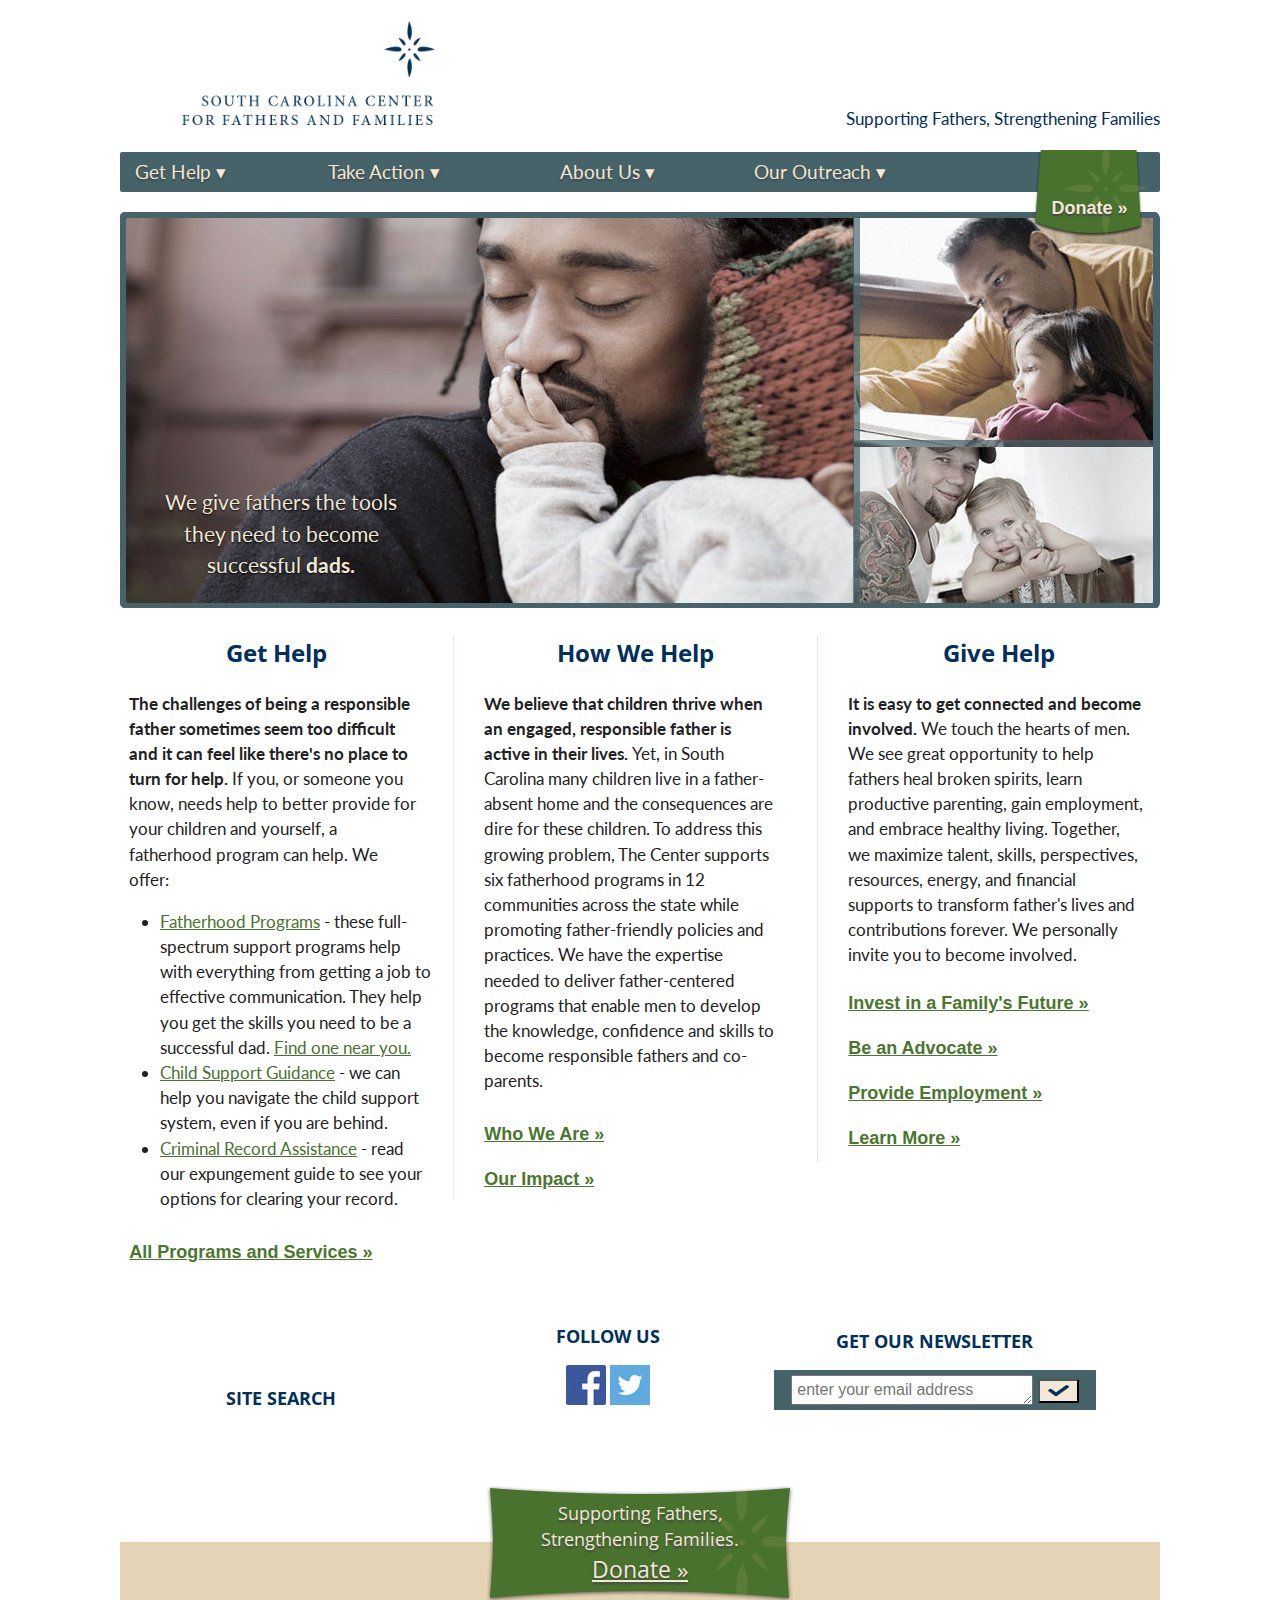
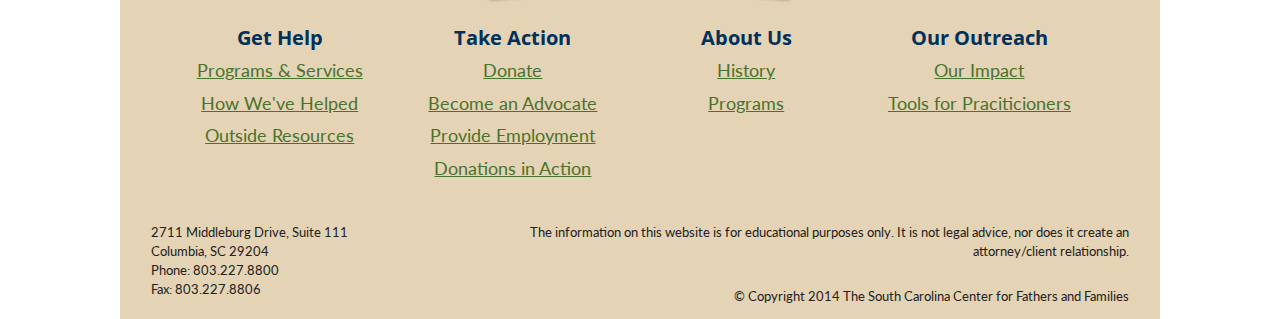
<file: index.html>
<!DOCTYPE html> 

<html>
<head>
	<meta charset="utf-8">
	<title>SC Center for Fathers and Families</title>

	<link rel="stylesheet" href="css/styles.css">
	<meta name="viewport" content="width=device-width, initial-scale=1.0">
	<script src="js/jquery-1.11.2.js"></script>
	<script src="js/javascript.js"></script>
	<!--<link rel="fav icon" href="favicon.ico">
	<link rel="apple-touch-icon" href="apple-icon.jpg">    ADD THESE FILES! -->
</head>
<body> 
<div class="wrapper">
	<header>
		<h1  class="logoReplace"><a href="#">South Carolina Center for Fathers and Familes</a></h1>
		
		<p>Supporting Fathers, Strengthening Families</p>
		
		<nav class="mainNav">
			<h2 class="visuallyHidden">Main Navigation</h2>
			<ul class="clearfix">
				<li class="mainList"><a href="forfathers.html" class="button">Get Help ▾</a>
					<ul>
						<li><a href="programsServices.html">Programs &amp; Services &raquo;</a>
							<ul>
								<li><a href="#">Local Programs</a></li>
								<li><a href="#">All About Child Support</a></li>
								<li><a href="#">Parenting</a></li>
								<li><a href="#">Criminal Records Guides</a></li>
								<li><a href="#">Benefits of Marriage</a></li>
								<li><a href="#">Register to Vote</a></li>
							</ul>
						</li>

						<li><a href="#">How We've Helped &raquo;</a>
							<ul>
								<li><a href="#">Impact</a></li>
								<li><a href="#">Success Stories</a></li>
								<li><a href="#">Breaking Barriers</a></li>
								<li><a href="#">Collaboration with Child Welfare</a></li>
								<li><a href="#">Previous Work</a></li>
							</ul>
						</li>

						<li><a href="#">Outside Resources</a></li>

					</ul>
				</li>

				<li class="mainList"><a href="takeaction.html" class="button">Take Action ▾</a>
					<ul>
						<li><a href="donations.html">Donate</a></li>
						<li><a href="#">Become an Advocate</a></li>
						<li><a href="#">Provide Employment</a></li>

						<li><a href="#">Donations in Action &raquo;</a>
							<ul>
								<li><a href="#">Jobs Not Jail</a></li>
								<li><a href="#">Health Access</a></li>
								<li><a href="#">Annual Data</a></li>
							</ul>
						</li>

					</ul>
				</li>

				<li class="mainList"><a href="aboutus.html" class="button">About Us ▾</a>
					<ul>
						<li><a href="#">Overview &raquo;</a>
							<ul>
								<li><a href="#">History</a></li>
								<li><a href="#">Board of Trustees</a></li>
								<li><a href="#">The Center Team</a></li>
							</ul>
						</li>

						<li><a href="#">Programs &raquo;</a>
							<ul>
								<li><a href="#">Programs in SC</a></li>
								<li><a href="#">Program Services</a></li>
								<li><a href="#">Child Support Services</a></li>
								<li><a href="#">Operation Work</a></li>
								<li><a href="#">Men's Health</a></li>
							</ul>
						</li>

					</ul>
				</li>

				<li class="mainList"><a href="#" class="button">Our Outreach ▾</a>
					<ul>
						<li><a href="#">Impact &raquo;</a>
							<ul>
								<li><a href="#">Success Stories</a></li>
								<li><a href="#">Testimonials</a></li>
								<li><a href="#">Breaking Barriers</a></li>
								<li><a href="#">Giving Fathers a Voice</a></li>
								<li><a href="#">Child Welfare Reform</a></li>
								<li><a href="#">Advocacy</a></li>
								<li><a href="#">Men's Health</a></li>
							</ul>
						</li>
						<li><a href="#">Tools &raquo;</a>
							<ul>
								<li><a href="#">Media</a></li>
								<li><a href="#">Partners</a></li>
								<li><a href="#">Tools for Practicioners</a></li>
							</ul>
						</li>
					</ul>	
				</li>
			</ul>
			<a href="donations.html">Donate &raquo;</a>
		</nav>
		
			<img src="images/banner.jpg" alt="Fathers and their children" class="imageBehind">
		<div class="textOver">
			<p>We give fathers the tools they need to become successful <strong>dads.</strong></p>
		</div>
	</header>


	<main class="home clearfix">
		<section>
			<h2>Get Help</h2>
			<p class="innerContent">
				<span class="intro">The challenges of being a responsible father sometimes seem too difficult and it can feel like there's no place to turn for help.</span> If you, or someone you know, needs help to better provide for your children and yourself, a fatherhood program can help.  We offer:
				<ul>
					<li><a href="#">Fatherhood Programs</a> - these full-spectrum support programs help with everything from getting a job to effective communication.  They help you get the skills you need to be a successful dad.  <a href="#">Find one near you.</a></li>
					<li><a href="#">Child Support Guidance</a> - we can help you navigate the child support system, even if you are behind.</li>
					<li><a href="#">Criminal Record Assistance</a> - read our expungement guide to see your options for clearing your record.</li>
				</ul>
			</p>
			<a href="#" class="button">All Programs and Services &raquo;</a>
		</section>

		<section>
			<h2>How We Help</h2>
			<p class="innerContent"><span class="intro">We believe that children thrive when an engaged, responsible father is active in their lives. </span>Yet, in South Carolina many children live in a father-absent home and the consequences are dire for these children. To address this growing problem, The Center supports six fatherhood programs in 12 communities across the state while promoting father-friendly policies and practices.  We have the expertise needed to deliver father-centered programs that enable men to develop the knowledge, confidence and skills to become responsible fathers and co-parents. </p>
			<a href="aboutus.html" class="button">Who We Are &raquo;</a>
			<a href="#" class="button">Our Impact &raquo;</a>
		</section>

		<section>
			<h2>Give Help</h2>
			<p class="innerContent"><span class="intro">It is easy to get connected and become involved.</span>  We touch the hearts of men. We see great opportunity to help fathers heal broken spirits, learn productive parenting, gain employment, and embrace healthy living.  Together, we maximize talent, skills, perspectives, resources, energy, and financial supports to transform father's lives and contributions forever.  We personally invite you to become involved.</p>
			<a href="donations.html" class="button">Invest in a Family's Future &raquo;</a>
			<a href="#" class="button">Be an Advocate &raquo;</a>
			<a href="#" class="button">Provide Employment &raquo;</a>
			<a href="takeaction.html" class="button">Learn More &raquo;</a>
		</section>
	</main>
	
	<section class="preFooter">
		<div>
			<h2>Site Search</h2>
		</div>
		<div>
			<h2>Follow us</h2>
			<a href="#"><img src="images/fbook.jpg" alt="Connect on Facebook"></a>
			<a href=""><img src="images/twitter.jpg" alt="Connect on Twitter"></a>
		</div>
		<div>
			<label for="email"><h2>Get our newsletter</h2></label>
			<div class="email">
				
				<textarea name="email" id="email" cols="30" rows="2" placeholder="enter your email address"></textarea>
				<input type="submit" value="">
			</div>
		</div>
	</section>

	<div class="donateBadge">
		<p>Supporting Fathers, <br> Strengthening Families. <br><span class="slightlyLarger"><a href="donations.html">Donate &raquo;</a></span></p>
	</div>
	<footer>
		<nav>
			<h2 class="visuallyHidden">footer navigation</h2>
			<ul>
				<li><h3>Get Help</h3>
					<ul>
						<li><a href="programsServices.html">Programs &amp; Services</a></li>
						<li><a href="#">How We've Helped</a></li>
						<li><a href="#">Outside Resources</a></li>
					</ul>
				</li>

				<li><h3>Take Action</h3>
					<ul>
						<li><a href="donations.html">Donate</a></li>
						<li><a href="#">Become an Advocate</a></li>
						<li><a href="#">Provide Employment</a></li>
						<li><a href="#">Donations in Action</a></li>
					</ul>
				</li>

				<li><h3>About Us</h3>
					<ul>
						<li><a href="aboutus.html">History</a></li>
						<li><a href="#">Programs</a></li>
					</ul>
				</li>
			
				<li><h3>Our Outreach</h3>
					<ul>
						<li><a href="#">Our Impact</a></li>
						<li><a href="#">Tools for Praciticioners</a></li>
					</ul>
				</li>
			</ul>
		</nav>
		<p class="contactInfo innerContent">2711 Middleburg Drive, Suite 111 <br>
		Columbia, SC 29204 <br>
		Phone: 803.227.8800 <br>
		Fax: 803.227.8806</p>

		<p class="innerContent">The information on this website is for educational purposes only. It is not legal advice, nor does it create an attorney/client relationship.</p>

		<p class="innerContent">© Copyright 2014 The South Carolina Center for Fathers and Families</p>
	</footer>

</div><!--  End of Wrapper  -->
</body>
</html>
</file>
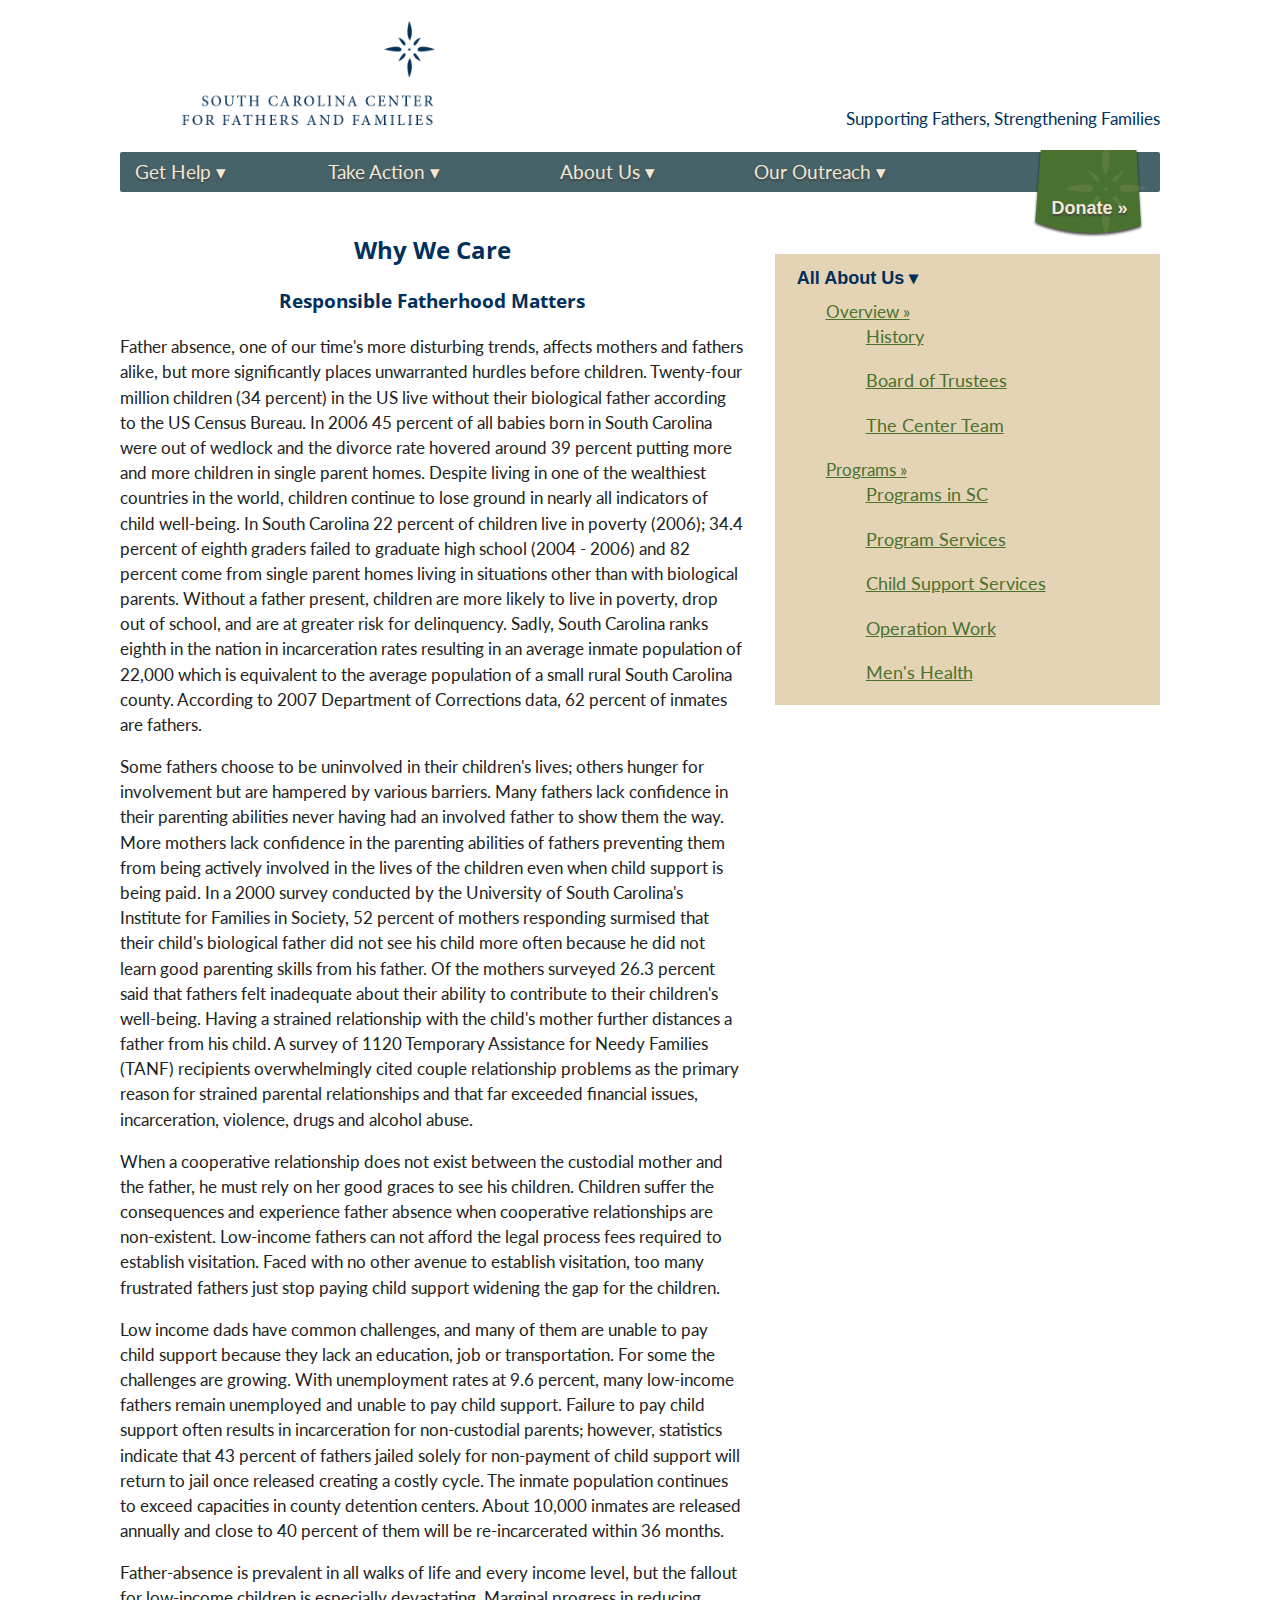
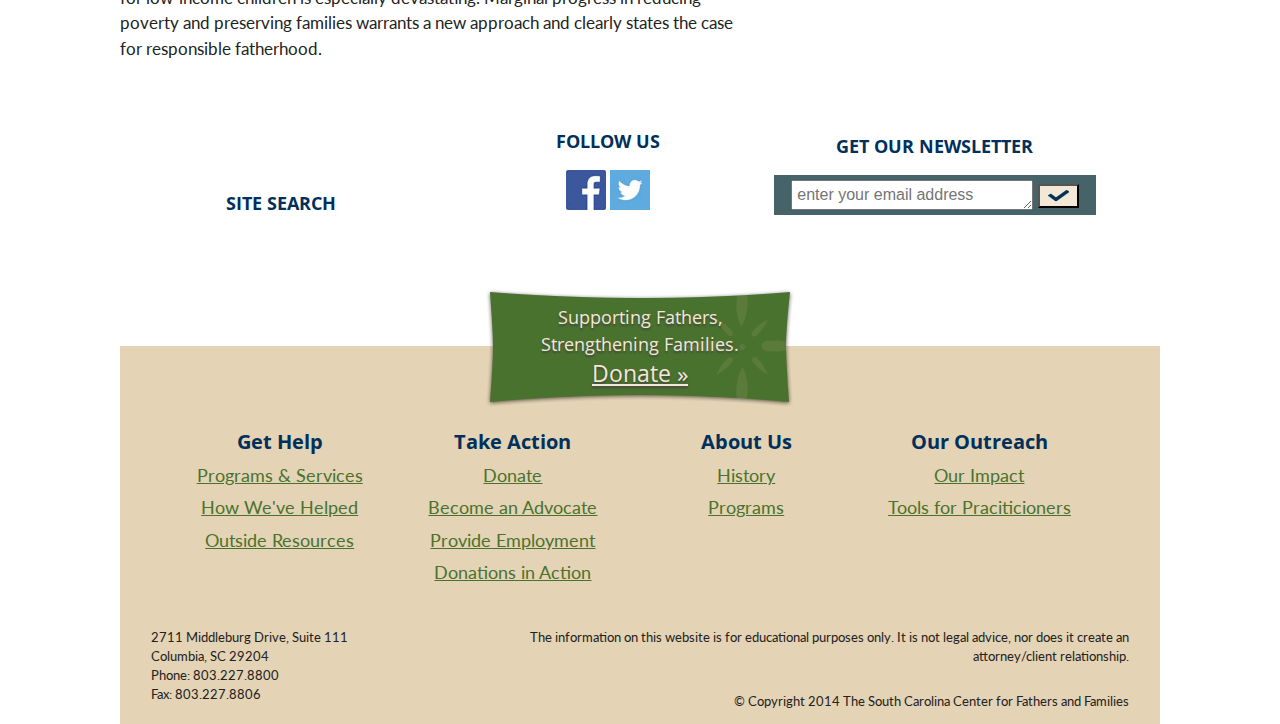
<file: aboutus.html>
<!DOCTYPE html> 

<html>
<head>
	<meta charset="utf-8">
	<title>About Us</title>

	<link rel="stylesheet" href="css/styles.css">
	<meta name="viewport" content="width=device-width, initial-scale=1.0">
	<script src="js/jquery-1.11.2.js"></script>
	<script src="js/javascript.js"></script>
	<!--<link rel="fav icon" href="favicon.ico">
	<link rel="apple-touch-icon" href="apple-icon.jpg">    ADD THESE FILES! -->
</head>
<body> 
<div class="wrapper">
	<header>
		<h1  class="logoReplace"><a href="index.html">South Carolina Center for Fathers and Familes</a></h1>
		
		<p>Supporting Fathers, Strengthening Families</p>
		
		<nav class="mainNav">
			<h2 class="visuallyHidden">Main Navigation</h2>
			<ul class="clearfix">
				<li class="mainList"><a href="forfathers.html" class="button">Get Help ▾</a>
					<ul>
						<li><a href="programsServices.html">Programs &amp; Services &raquo;</a>
							<ul>
								<li><a href="#">Local Programs</a></li>
								<li><a href="#">All About Child Support</a></li>
								<li><a href="#">Parenting</a></li>
								<li><a href="#">Criminal Records Guides</a></li>
								<li><a href="#">Benefits of Marriage</a></li>
								<li><a href="#">Register to Vote</a></li>
							</ul>
						</li>

						<li><a href="#">How We've Helped &raquo;</a>
							<ul>
								<li><a href="#">Impact</a></li>
								<li><a href="#">Success Stories</a></li>
								<li><a href="#">Breaking Barriers</a></li>
								<li><a href="#">Collaboration with Child Welfare</a></li>
								<li><a href="#">Previous Work</a></li>
							</ul>
						</li>

						<li><a href="#">Outside Resources</a></li>

					</ul>
				</li>

				<li class="mainList"><a href="takeaction.html" class="button">Take Action ▾</a>
					<ul>
						<li><a href="donations.html">Donate</a></li>
						<li><a href="#">Become an Advocate</a></li>
						<li><a href="#">Provide Employment</a></li>

						<li><a href="#">Donations in Action &raquo;</a>
							<ul>
								<li><a href="#">Jobs Not Jail</a></li>
								<li><a href="#">Health Access</a></li>
								<li><a href="#">Annual Data</a></li>
							</ul>
						</li>

					</ul>
				</li>

				<li class="mainList"><a href="aboutus.html" class="button">About Us ▾</a>
					<ul>
						<li><a href="#">Overview &raquo;</a>
							<ul>
								<li><a href="#">History</a></li>
								<li><a href="#">Board of Trustees</a></li>
								<li><a href="#">The Center Team</a></li>
							</ul>
						</li>

						<li><a href="#">Programs &raquo;</a>
							<ul>
								<li><a href="#">Programs in SC</a></li>
								<li><a href="#">Program Services</a></li>
								<li><a href="#">Child Support Services</a></li>
								<li><a href="#">Operation Work</a></li>
								<li><a href="#">Men's Health</a></li>
							</ul>
						</li>

					</ul>
				</li>

				<li class="mainList"><a href="#" class="button">Our Outreach ▾</a>
					<ul>
						<li><a href="#">Impact &raquo;</a>
							<ul>
								<li><a href="#">Success Stories</a></li>
								<li><a href="#">Testimonials</a></li>
								<li><a href="#">Breaking Barriers</a></li>
								<li><a href="#">Giving Fathers a Voice</a></li>
								<li><a href="#">Child Welfare Reform</a></li>
								<li><a href="#">Advocacy</a></li>
								<li><a href="#">Men's Health</a></li>
							</ul>
						</li>
						<li><a href="#">Tools &raquo;</a>
							<ul>
								<li><a href="#">Media</a></li>
								<li><a href="#">Partners</a></li>
								<li><a href="#">Tools for Practicioners</a></li>
							</ul>
						</li>
					</ul>	
				</li>
			</ul>
			<a href="donations.html">Donate &raquo;</a>
		</nav>
		
	</header>
	<nav class="subNav">
		<div><a id="subButton" class="button">All About Us  ▾</a></div>
		<h2 class="visuallyHidden">Subnavigation</h2>
			<ul class="subHide">
				<li><a href="#">Overview &raquo;</a>
					<ul>
						<li><a href="#">History</a></li>
						<li><a href="#">Board of Trustees</a></li>
						<li><a href="#">The Center Team</a></li>
					</ul>
				</li>

				<li><a href="#">Programs &raquo;</a>
					<ul>
						<li><a href="#">Programs in SC</a></li>
						<li><a href="#">Program Services</a></li>
						<li><a href="#">Child Support Services</a></li>
						<li><a href="#">Operation Work</a></li>
						<li><a href="#">Men's Health</a></li>
					</ul>
				</li>
			</ul>
	</nav>

	<main class="smallMain clearfix">
		<h2>Why We Care</h2>

		<h3>Responsible Fatherhood Matters</h3>
		
		<p>Father absence, one of our time's more disturbing trends, affects mothers and fathers alike, but more significantly places unwarranted hurdles before children. Twenty-four million children (34 percent) in the US live without their biological father according to the US Census Bureau. In 2006 45 percent of all babies born in South Carolina were out of wedlock and the divorce rate hovered around 39 percent putting more and more children in single parent homes. Despite living in one of the wealthiest countries in the world, children continue to lose ground in nearly all indicators of child well-being. In South Carolina 22 percent of children live in poverty (2006); 34.4 percent of eighth graders failed to graduate high school (2004 - 2006) and 82 percent come from single parent homes living in situations other than with biological parents. Without a father present, children are more likely to live in poverty, drop out of school, and are at greater risk for delinquency. Sadly, South Carolina ranks eighth in the nation in incarceration rates resulting in an average inmate population of 22,000 which is equivalent to the average population of a small rural South Carolina county. According to 2007 Department of Corrections data, 62 percent of inmates are fathers.</p>

		<p>Some fathers choose to be uninvolved in their children's lives; others hunger for involvement but are hampered by various barriers. Many fathers lack confidence in their parenting abilities never having had an involved father to show them the way. More mothers lack confidence in the parenting abilities of fathers preventing them from being actively involved in the lives of the children even when child support is being paid. In a 2000 survey conducted by the University of South Carolina's Institute for Families in Society, 52 percent of mothers responding surmised that their child's biological father did not see his child more often because he did not learn good parenting skills from his father. Of the mothers surveyed 26.3 percent said that fathers felt inadequate about their ability to contribute to their children's well-being. Having a strained relationship with the child's mother further distances a father from his child. A survey of 1120 Temporary Assistance for Needy Families (TANF) recipients overwhelmingly cited couple relationship problems as the primary reason for strained parental relationships and that far exceeded financial issues, incarceration, violence, drugs and alcohol abuse. </p>
		<p>When a cooperative relationship does not exist between the custodial mother and the father, he must rely on her good graces to see his children. Children suffer the consequences and experience father absence when cooperative relationships are non-existent. Low-income fathers can not afford the legal process fees required to establish visitation. Faced with no other avenue to establish visitation, too many frustrated fathers just stop paying child support widening the gap for the children.</p>

		<p>Low income dads have common challenges, and many of them are unable to pay child support because they lack an education, job or transportation. For some the challenges are growing. With unemployment rates at 9.6 percent, many low-income fathers remain unemployed and unable to pay child support.  Failure to pay child support often results in incarceration for non-custodial parents; however, statistics indicate that 43 percent of fathers jailed solely for non-payment of child support will return to jail once released creating a costly cycle. The inmate population continues to exceed capacities in county detention centers. About 10,000 inmates are released annually and close to 40 percent of them will be re-incarcerated within 36 months.</p>

		<p>Father-absence is prevalent in all walks of life and every income level, but the fallout for low-income children is especially devastating. Marginal progress in reducing poverty and preserving families warrants a new approach and clearly states the case for responsible fatherhood.</p>

	</main>
	
	<section class="preFooter">
		<div>
			<h2>Site Search</h2>
		</div>
		<div>
			<h2>Follow us</h2>
			<a href="#"><img src="images/fbook.jpg" alt="Connect on Facebook"></a>
			<a href=""><img src="images/twitter.jpg" alt="Connect on Twitter"></a>
		</div>
		<div>
			<label for="email"><h2>Get our newsletter</h2></label>
			<div class="email">
				
				<textarea name="email" id="email" cols="30" rows="2" placeholder="enter your email address"></textarea>
				<input type="submit" value="">
			</div>
		</div>
	</section>

	<div class="donateBadge">
		<a href="donations.html"><p>Supporting Fathers, <br> Strengthening Families. <br><span class="slightlyLarger">Donate &raquo;</span></p></a>
	</div>
	<footer>
		<nav>
			<h2 class="visuallyHidden">footer navigation</h2>
			<ul>
				<li><h3>Get Help</h3>
					<ul>
						<li><a href="programsServices.html">Programs &amp; Services</a></li>
						<li><a href="#">How We've Helped</a></li>
						<li><a href="#">Outside Resources</a></li>
					</ul>
				</li>

				<li><h3>Take Action</h3>
					<ul>
						<li><a href="donations.html">Donate</a></li>
						<li><a href="#">Become an Advocate</a></li>
						<li><a href="#">Provide Employment</a></li>
						<li><a href="#">Donations in Action</a></li>
					</ul>
				</li>

				<li><h3>About Us</h3>
					<ul>
						<li><a href="aboutus.html">History</a></li>
						<li><a href="#">Programs</a></li>
					</ul>
				</li>
			
				<li><h3>Our Outreach</h3>
					<ul>
						<li><a href="#">Our Impact</a></li>
						<li><a href="#">Tools for Praciticioners</a></li>
					</ul>
				</li>
			</ul>
		</nav>
		<p class="contactInfo innerContent">2711 Middleburg Drive, Suite 111 <br>
		Columbia, SC 29204 <br>
		Phone: 803.227.8800 <br>
		Fax: 803.227.8806</p>

		<p class="innerContent">The information on this website is for educational purposes only. It is not legal advice, nor does it create an attorney/client relationship.</p>

		<p class="innerContent">© Copyright 2014 The South Carolina Center for Fathers and Families</p>
	</footer>

</div><!--  End of Wrapper  -->
</body>
</html>
</file>
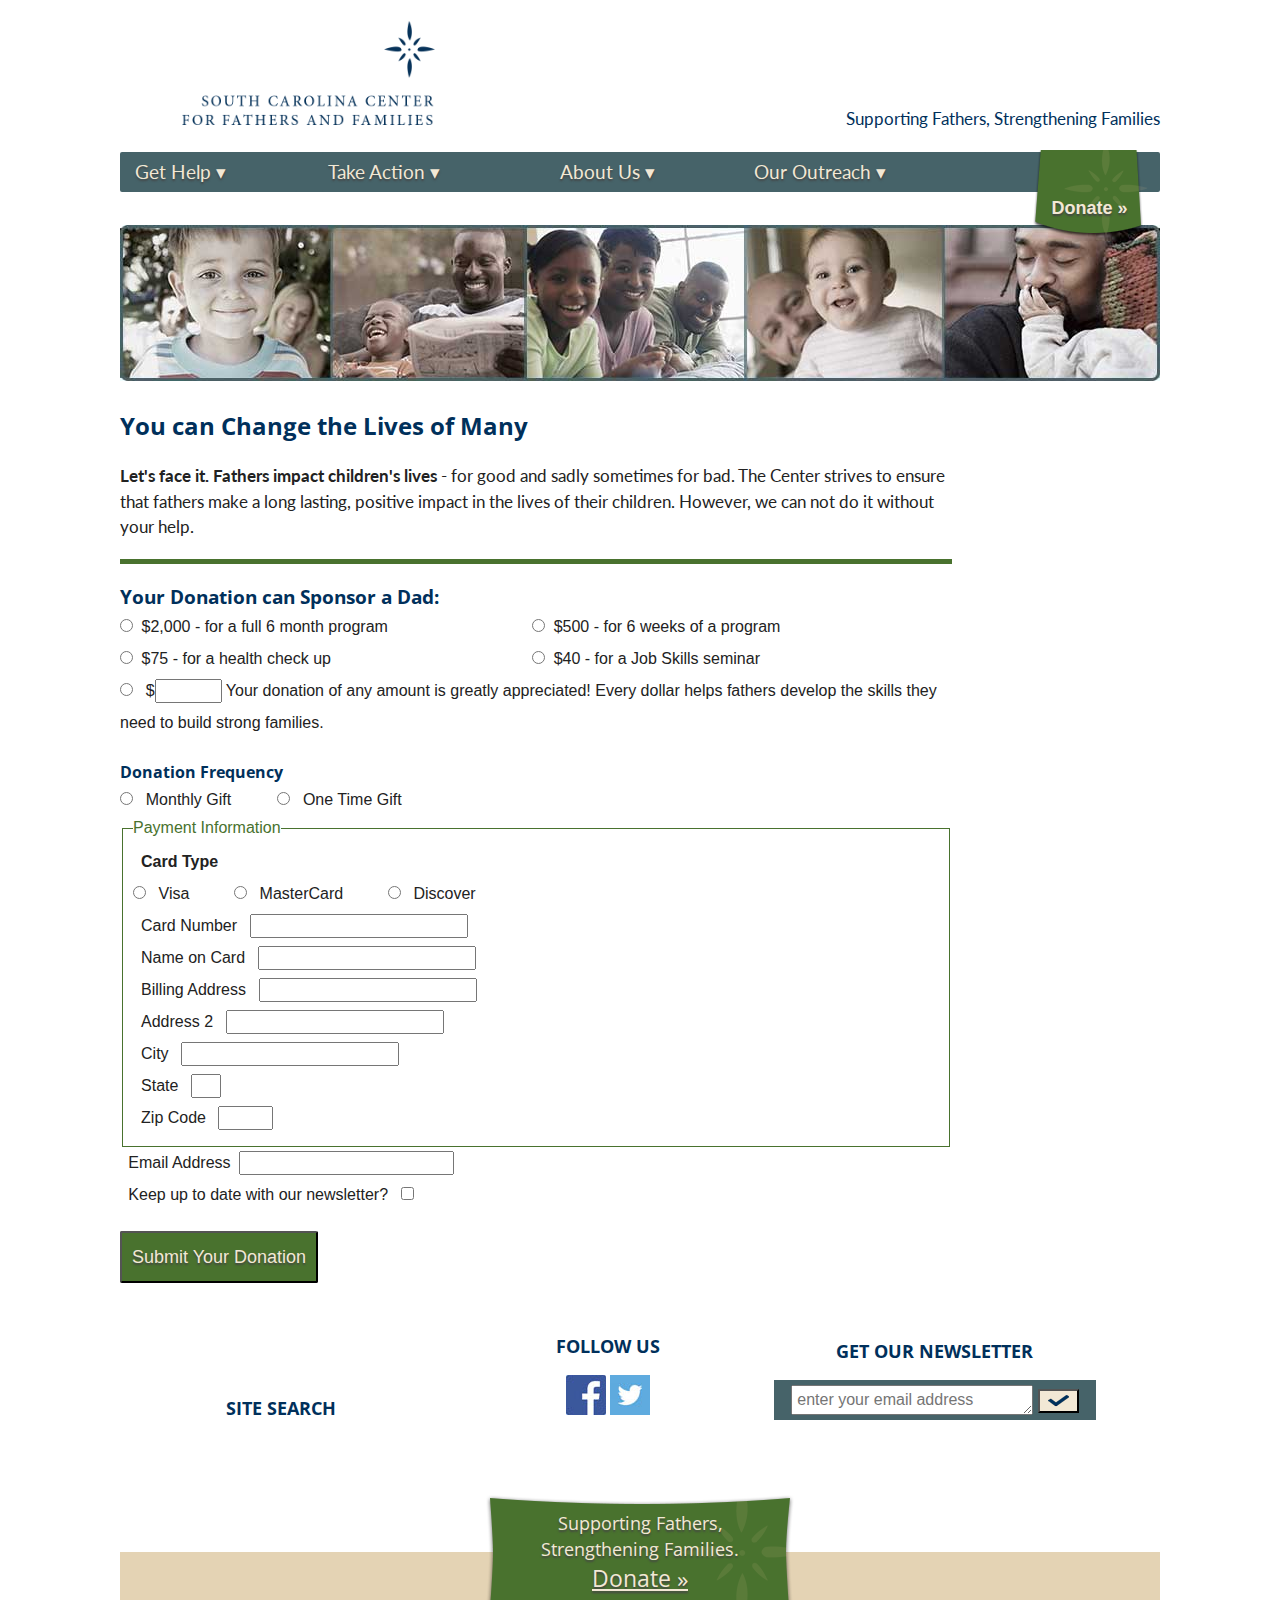
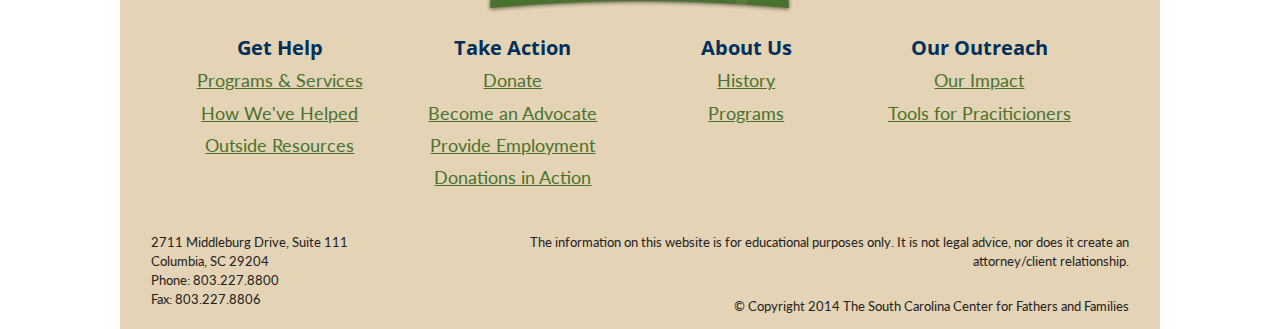
<file: donations.html>
<!DOCTYPE html> 

<html>
<head>
	<meta charset="utf-8">
	<title>Thanks for Donating!</title>

	<link rel="stylesheet" href="css/styles.css">
	<meta name="viewport" content="width=device-width, initial-scale=1.0">
	<script src="js/jquery-1.11.2.js"></script>
	<script src="js/javascript.js"></script>
	<!--<link rel="fav icon" href="favicon.ico">
	<link rel="apple-touch-icon" href="apple-icon.jpg">    ADD THESE FILES! -->
</head>
<body> 
<div class="wrapper">
	<header>
		<h1  class="logoReplace"><a href="index.html">South Carolina Center for Fathers and Familes</a></h1>
		
		<p>Supporting Fathers, Strengthening Families</p>
		
		<nav class="mainNav">
			<h2 class="visuallyHidden">Main Navigation</h2>
			<ul class="clearfix">
				<li class="mainList"><a href="forfathers.html" class="button">Get Help ▾</a>
					<ul>
						<li><a href="programsServices.html">Programs &amp; Services &raquo;</a>
							<ul>
								<li><a href="#">Local Programs</a></li>
								<li><a href="#">All About Child Support</a></li>
								<li><a href="#">Parenting</a></li>
								<li><a href="#">Criminal Records Guides</a></li>
								<li><a href="#">Benefits of Marriage</a></li>
								<li><a href="#">Register to Vote</a></li>
							</ul>
						</li>

						<li><a href="#">How We've Helped &raquo;</a>
							<ul>
								<li><a href="#">Impact</a></li>
								<li><a href="#">Success Stories</a></li>
								<li><a href="#">Breaking Barriers</a></li>
								<li><a href="#">Collaboration with Child Welfare</a></li>
								<li><a href="#">Previous Work</a></li>
							</ul>
						</li>

						<li><a href="#">Outside Resources</a></li>

					</ul>
				</li>

				<li class="mainList"><a href="takeaction.html" class="button">Take Action ▾</a>
					<ul>
						<li><a href="donations.html">Donate</a></li>
						<li><a href="#">Become an Advocate</a></li>
						<li><a href="#">Provide Employment</a></li>

						<li><a href="#">Donations in Action &raquo;</a>
							<ul>
								<li><a href="#">Jobs Not Jail</a></li>
								<li><a href="#">Health Access</a></li>
								<li><a href="#">Annual Data</a></li>
							</ul>
						</li>

					</ul>
				</li>

				<li class="mainList"><a href="aboutus.html" class="button">About Us ▾</a>
					<ul>
						<li><a href="#">Overview &raquo;</a>
							<ul>
								<li><a href="#">History</a></li>
								<li><a href="#">Board of Trustees</a></li>
								<li><a href="#">The Center Team</a></li>
							</ul>
						</li>

						<li><a href="#">Programs &raquo;</a>
							<ul>
								<li><a href="#">Programs in SC</a></li>
								<li><a href="#">Program Services</a></li>
								<li><a href="#">Child Support Services</a></li>
								<li><a href="#">Operation Work</a></li>
								<li><a href="#">Men's Health</a></li>
							</ul>
						</li>

					</ul>
				</li>

				<li class="mainList"><a href="#" class="button">Our Outreach ▾</a>
					<ul>
						<li><a href="#">Impact &raquo;</a>
							<ul>
								<li><a href="#">Success Stories</a></li>
								<li><a href="#">Testimonials</a></li>
								<li><a href="#">Breaking Barriers</a></li>
								<li><a href="#">Giving Fathers a Voice</a></li>
								<li><a href="#">Child Welfare Reform</a></li>
								<li><a href="#">Advocacy</a></li>
								<li><a href="#">Men's Health</a></li>
							</ul>
						</li>
						<li><a href="#">Tools &raquo;</a>
							<ul>
								<li><a href="#">Media</a></li>
								<li><a href="#">Partners</a></li>
								<li><a href="#">Tools for Practicioners</a></li>
							</ul>
						</li>
					</ul>	
				</li>
			</ul>
			<a href="donations.html">Donate &raquo;</a>
		</nav>
		
	</header>

	<img class="scaleImage" src="images/donatebanner.jpg" alt="Many happy families">
	<main class="mainAlone donateForm">
		<h2>You can Change the Lives of Many</h2>
		<p><span class="intro">Let's face it. Fathers impact children's lives</span> - for good and sadly sometimes for bad.  The Center strives to ensure that fathers make a long lasting, positive impact in the lives of their children.  However, we can not do it without your help. </p>
		<h3><span class="intro">Your Donation can Sponsor a Dad:</span></h3>

		<form action="register_account.html"> <!--this location checks that the form works-->
		
			<div class="donateRadio">
				<input type="radio" name="amount" value="2000" id="2000">
				<label for="2000"><span class="donateAmount">$2,000</span> - for a full 6 month program</label><br>
			</div>
			<div class="donateRadio">
				<input type="radio" name="amount" value="500" id="500">
				<label for="500"><span class="donateAmount">$500</span>  - for 6 weeks of a program</label><br>
			</div>
			<div class="donateRadio">
				<input type="radio" name="amount" value="75" id="75">
				<label for="75"><span class="donateAmount">$75</span>  - for a health check up</label><br>
			</div>
			<div class="donateRadio">
				<input type="radio" name="amount" value="40" id="40">
				<label for="40"><span class="donateAmount">$40</span>  - for a Job Skills seminar</label><br>
			</div>
			<input type="radio" name="amount" value="any" id="any">
			<label for="any">$<input type="text" name="any" id="anyAmount" maxlength="7"> Your donation of any amount is greatly appreciated!  Every dollar helps fathers develop the skills they need to build strong families.</label><br>
			<h4>Donation Frequency</h4>
			<input type="radio" name="frequency" value="monthly" id="monthly">
			<label for="monthly">Monthly Gift</label>
			<input type="radio" name="frequency" value="one" id="one">
			<label for="one">One Time Gift</label>
				
			<fieldset>
				<legend>Payment Information</legend>
				
				<label><b>Card Type</b></label><br>
				<input type="radio" name="card" value="visa" id="visa">
				<label for="visa">Visa</label>
				<input type="radio" name="card" value="mc" id="mc">
				<label for="mc">MasterCard</label>
				<input type="radio" name="card" value="discover" id="discover">
				<label for="discover">Discover</label><br>

				<label for="number">Card Number</label>
				<input type="text" name="number" id="number"required> 
				<br>
				<label for="name">Name on Card</label>
				<input type="text" name="name" id="firstname"required> 
				<br>
				
				<label for="address">Billing Address</label>
				<input type="text" name="address" id="address"required> <br>
				
				<label for="address2">Address 2</label>
				<input type="text" name="address2" id="address2"required> <br>

				<label for="city">City</label>
				<input type="text" name="city" id="city"required> <br>
		
				<label for="state">State</label>
				<input type="text" name="state" id="state" maxlength="2" required> <br>

				<label for="zip">Zip Code</label>
				<input type="text" name="zip" id="zip" maxlength="5" required> <br>
			</fieldset>


			<label for="email">Email Address</label><input type="email" name="email" id="email"><br>
			<label for="newsletter">Keep up to date with our newsletter?</label>
			<input type="checkbox" value="yes" name="newsletter" id="newsletter">
			<br>

		

	
			<input type="submit" value="Submit Your Donation">


		</form>
	</main>
	
	<section class="preFooter">
		<div>
			<h2>Site Search</h2>
		</div>
		<div>
			<h2>Follow us</h2>
			<a href="#"><img src="images/fbook.jpg" alt="Connect on Facebook"></a>
			<a href=""><img src="images/twitter.jpg" alt="Connect on Twitter"></a>
		</div>
		<div>
			<label for="email"><h2>Get our newsletter</h2></label>
			<div class="email">
				
				<textarea name="email" id="email" cols="30" rows="2" placeholder="enter your email address"></textarea>
				<input type="submit" value="">
			</div>
		</div>
	</section>

	<div class="donateBadge">
		<a href="donations.html"><p>Supporting Fathers, <br> Strengthening Families. <br><span class="slightlyLarger">Donate &raquo;</span></p></a>
	</div>
	<footer>
		<nav>
			<h2 class="visuallyHidden">footer navigation</h2>
			<ul>
				<li><h3>Get Help</h3>
					<ul>
						<li><a href="programsServices.html">Programs &amp; Services</a></li>
						<li><a href="#">How We've Helped</a></li>
						<li><a href="#">Outside Resources</a></li>
					</ul>
				</li>

				<li><h3>Take Action</h3>
					<ul>
						<li><a href="donations.html">Donate</a></li>
						<li><a href="#">Become an Advocate</a></li>
						<li><a href="#">Provide Employment</a></li>
						<li><a href="#">Donations in Action</a></li>
					</ul>
				</li>

				<li><h3>About Us</h3>
					<ul>
						<li><a href="aboutus.html">History</a></li>
						<li><a href="#">Programs</a></li>
					</ul>
				</li>
			
				<li><h3>Our Outreach</h3>
					<ul>
						<li><a href="#">Our Impact</a></li>
						<li><a href="#">Tools for Praciticioners</a></li>
					</ul>
				</li>
			</ul>
		</nav>
		<p class="contactInfo innerContent">2711 Middleburg Drive, Suite 111 <br>
		Columbia, SC 29204 <br>
		Phone: 803.227.8800 <br>
		Fax: 803.227.8806</p>

		<p class="innerContent">The information on this website is for educational purposes only. It is not legal advice, nor does it create an attorney/client relationship.</p>

		<p class="innerContent">© Copyright 2014 The South Carolina Center for Fathers and Families</p>
	</footer>

</div><!--  End of Wrapper  -->
</body>
</html>
</file>
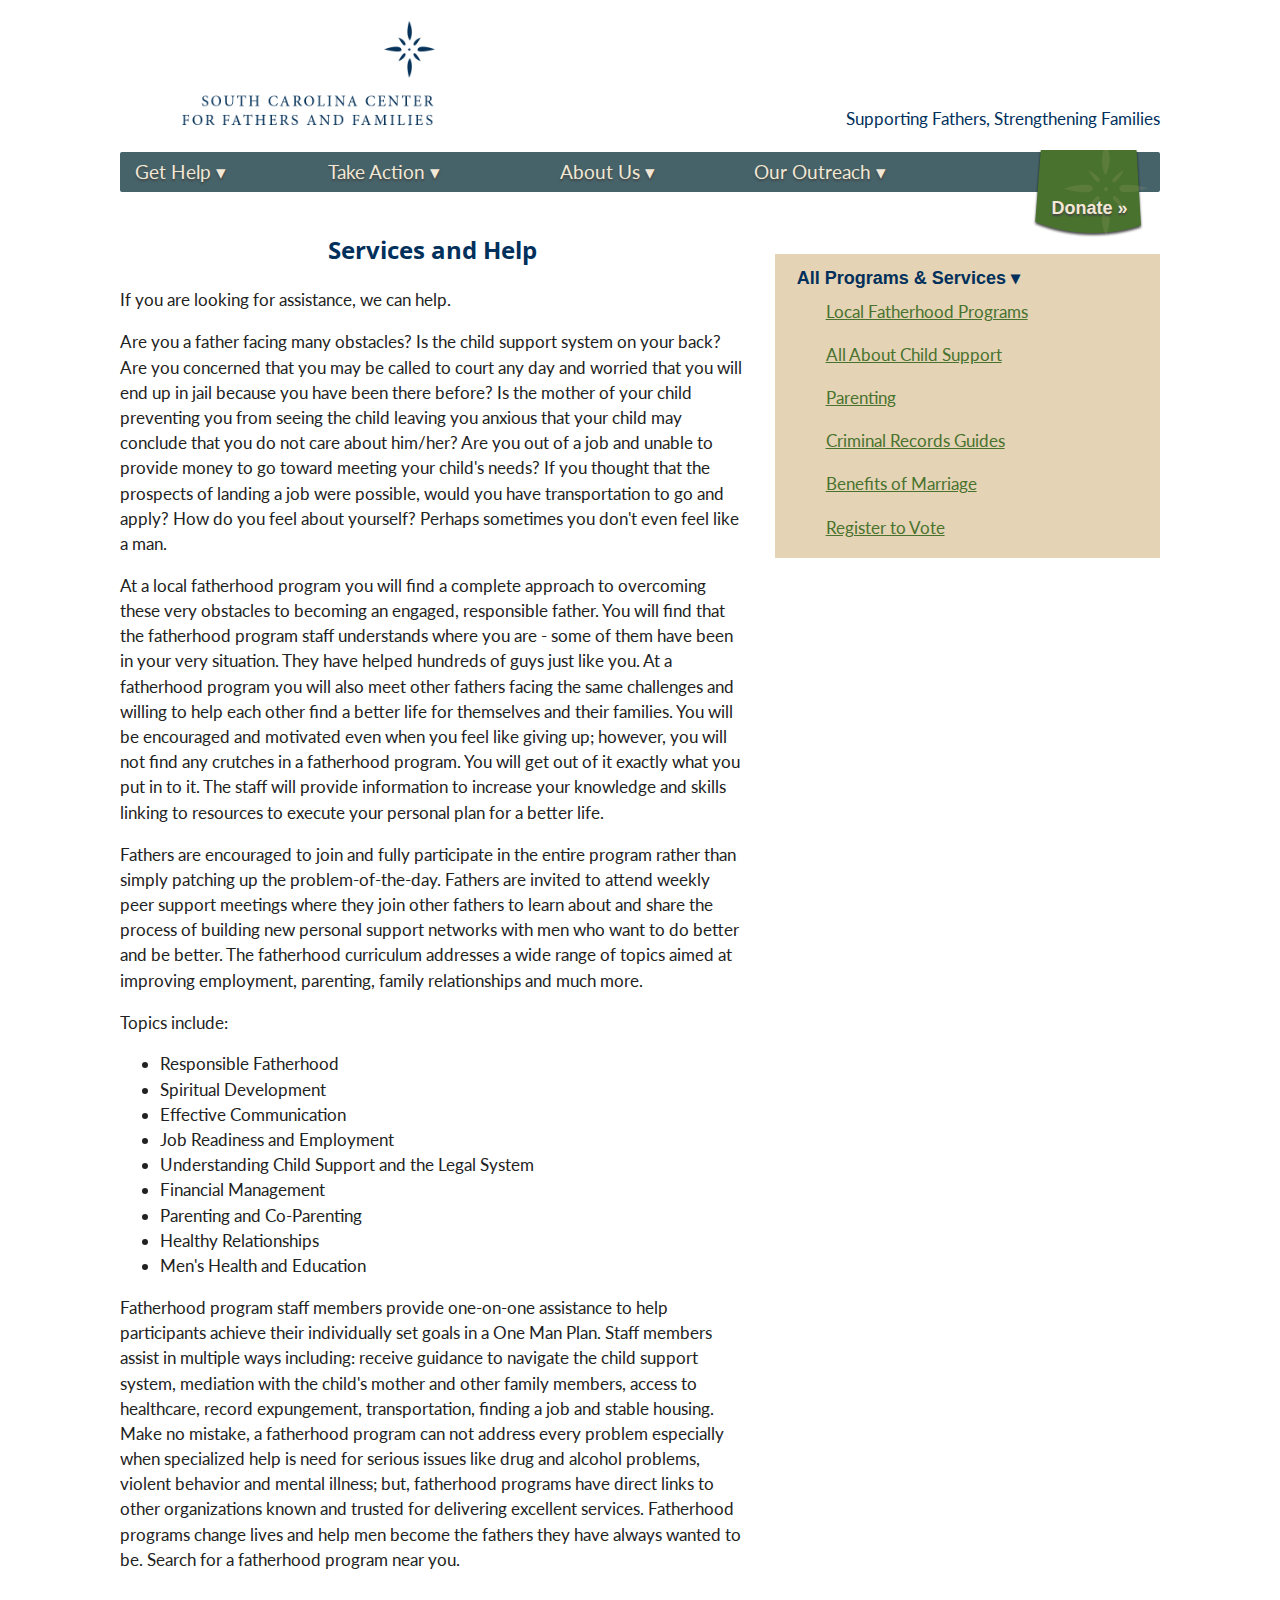
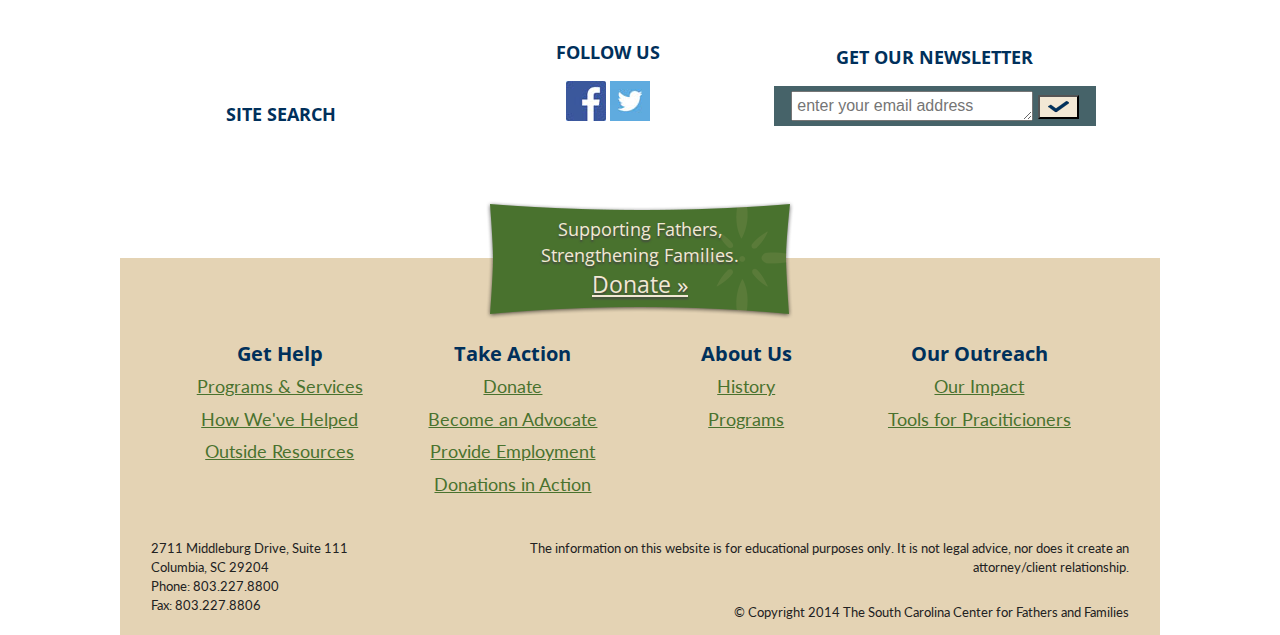
<file: programsServices.html>
<!DOCTYPE html> 

<html>
<head>
	<meta charset="utf-8">
	<title>Programs &amp; Services</title>

	<link rel="stylesheet" href="css/styles.css">
	<meta name="viewport" content="width=device-width, initial-scale=1.0">
	<script src="js/jquery-1.11.2.js"></script>
	<script src="js/javascript.js"></script>
	<!--<link rel="fav icon" href="favicon.ico">
	<link rel="apple-touch-icon" href="apple-icon.jpg">    ADD THESE FILES! -->
</head>
<body> 
<div class="wrapper">
	<header>
		<h1  class="logoReplace"><a href="index.html">South Carolina Center for Fathers and Familes</a></h1>
		
		<p>Supporting Fathers, Strengthening Families</p>
		
		<nav class="mainNav">
			<h2 class="visuallyHidden">Main Navigation</h2>
			<ul class="clearfix">
				<li class="mainList"><a href="forfathers.html" class="button">Get Help ▾</a>
					<ul>
						<li><a href="programsServices.html">Programs &amp; Services &raquo;</a>
							<ul>
								<li><a href="#">Local Programs</a></li>
								<li><a href="#">All About Child Support</a></li>
								<li><a href="#">Parenting</a></li>
								<li><a href="#">Criminal Records Guides</a></li>
								<li><a href="#">Benefits of Marriage</a></li>
								<li><a href="#">Register to Vote</a></li>
							</ul>
						</li>

						<li><a href="#">How We've Helped &raquo;</a>
							<ul>
								<li><a href="#">Impact</a></li>
								<li><a href="#">Success Stories</a></li>
								<li><a href="#">Breaking Barriers</a></li>
								<li><a href="#">Collaboration with Child Welfare</a></li>
								<li><a href="#">Previous Work</a></li>
							</ul>
						</li>

						<li><a href="#">Outside Resources</a></li>

					</ul>
				</li>

				<li class="mainList"><a href="takeaction.html" class="button">Take Action ▾</a>
					<ul>
						<li><a href="donations.html">Donate</a></li>
						<li><a href="#">Become an Advocate</a></li>
						<li><a href="#">Provide Employment</a></li>

						<li><a href="#">Donations in Action &raquo;</a>
							<ul>
								<li><a href="#">Jobs Not Jail</a></li>
								<li><a href="#">Health Access</a></li>
								<li><a href="#">Annual Data</a></li>
							</ul>
						</li>

					</ul>
				</li>

				<li class="mainList"><a href="aboutus.html" class="button">About Us ▾</a>
					<ul>
						<li><a href="#">Overview &raquo;</a>
							<ul>
								<li><a href="#">History</a></li>
								<li><a href="#">Board of Trustees</a></li>
								<li><a href="#">The Center Team</a></li>
							</ul>
						</li>

						<li><a href="#">Programs &raquo;</a>
							<ul>
								<li><a href="#">Programs in SC</a></li>
								<li><a href="#">Program Services</a></li>
								<li><a href="#">Child Support Services</a></li>
								<li><a href="#">Operation Work</a></li>
								<li><a href="#">Men's Health</a></li>
							</ul>
						</li>

					</ul>
				</li>

				<li class="mainList"><a href="#" class="button">Our Outreach ▾</a>
					<ul>
						<li><a href="#">Impact &raquo;</a>
							<ul>
								<li><a href="#">Success Stories</a></li>
								<li><a href="#">Testimonials</a></li>
								<li><a href="#">Breaking Barriers</a></li>
								<li><a href="#">Giving Fathers a Voice</a></li>
								<li><a href="#">Child Welfare Reform</a></li>
								<li><a href="#">Advocacy</a></li>
								<li><a href="#">Men's Health</a></li>
							</ul>
						</li>
						<li><a href="#">Tools &raquo;</a>
							<ul>
								<li><a href="#">Media</a></li>
								<li><a href="#">Partners</a></li>
								<li><a href="#">Tools for Practicioners</a></li>
							</ul>
						</li>
					</ul>	
				</li>
			</ul>
			<a href="donations.html">Donate &raquo;</a>
		</nav>
		
	</header>
	<nav class="subNav">
		<div><a id="subButton" class="button">All Programs &amp; Services  ▾</a></div>
		<h2 class="visuallyHidden">Subnavigation</h2>
		<ul class="subHide">
			<li><a href="#">Local Fatherhood Programs</a></li>
			<li><a href="#">All About Child Support</a></li>
			<li><a href="#">Parenting</a></li>
			<li><a href="#">Criminal Records Guides</a></li>
			<li><a href="#">Benefits of Marriage</a></li>
			<li><a href="#">Register to Vote</a></li>
		</ul>
	</nav>

	<main class="smallMain clearfix">
		<h2>Services and Help</h2> 
		<p>If you are looking for assistance, we can help.</p>
		
		<p>Are you a father facing many obstacles? Is the child support system on your back? Are you concerned that you may be called to court any day and worried that you will end up in jail because you have been there before? Is the mother of your child preventing you from seeing the child leaving you anxious that your child may conclude that you do not care about him/her? Are you out of a job and unable to provide money to go toward meeting your child's needs? If you thought that the prospects of landing a job were possible, would you have transportation to go and apply? How do you feel about yourself? Perhaps sometimes you don't even feel like a man.</p>
		
		<p>At a local fatherhood program you will find a complete approach to overcoming these very obstacles to becoming an engaged, responsible father. You will find that the fatherhood program staff understands where you are - some of them have been in your very situation. They have helped hundreds of guys just like you. At a fatherhood program you will also meet other fathers facing the same challenges and willing to help each other find a better life for themselves and their families. You will be encouraged and motivated even when you feel like giving up; however, you will not find any crutches in a fatherhood program. You will get out of it exactly what you put in to it. The staff will provide information to increase your knowledge and skills linking to resources to execute your personal plan for a better life.</p>

		<p>Fathers are encouraged to join and fully participate in the entire program rather than simply patching up the problem-of-the-day. Fathers are invited to attend weekly peer support meetings where they join other fathers to learn about and share the process of building new personal support networks with men who want to do better and be better. The fatherhood curriculum addresses a wide range of topics aimed at improving employment, parenting, family relationships and much more.</p> 
		<p>Topics include:
			<ul>
				<li>Responsible Fatherhood</li>
				<li>Spiritual Development</li>
				<li>Effective Communication</li>
				<li>Job Readiness and Employment</li>
				<li>Understanding Child Support and the Legal System</li>
				<li>Financial Management</li>
				<li>Parenting and Co-Parenting</li>
				<li>Healthy Relationships</li>
				<li>Men's Health and Education</li>
			</ul>
		</p>

		<p>Fatherhood program staff members provide one-on-one assistance to help participants achieve their individually set goals in a One Man Plan. Staff members assist in multiple ways including: receive guidance to navigate the child support system, mediation with the child's mother and other family members, access to healthcare, record expungement, transportation, finding a job and stable housing. Make no mistake, a fatherhood program can not address every problem especially when specialized help is need for serious issues like drug and alcohol problems, violent behavior and mental illness; but, fatherhood programs have direct links to other organizations known and trusted for delivering excellent services. Fatherhood programs change lives and help men become the fathers they have always wanted to be. Search for a fatherhood program near you.</p>
	</main>
	
	<section class="preFooter">
		<div>
			<h2>Site Search</h2>
		</div>
		<div>
			<h2>Follow us</h2>
			<a href="#"><img src="images/fbook.jpg" alt="Connect on Facebook"></a>
			<a href=""><img src="images/twitter.jpg" alt="Connect on Twitter"></a>
		</div>
		<div>
			<label for="email"><h2>Get our newsletter</h2></label>
			<div class="email">
				
				<textarea name="email" id="email" cols="30" rows="2" placeholder="enter your email address"></textarea>
				<input type="submit" value="">
			</div>
		</div>
	</section>

	<div class="donateBadge">
		<a href="donations.html"><p>Supporting Fathers, <br> Strengthening Families. <br><span class="slightlyLarger">Donate &raquo;</span></p></a>
	</div>
	<footer>
		<nav>
			<h2 class="visuallyHidden">footer navigation</h2>
			<ul>
				<li><h3>Get Help</h3>
					<ul>
						<li><a href="programsServices.html">Programs &amp; Services</a></li>
						<li><a href="#">How We've Helped</a></li>
						<li><a href="#">Outside Resources</a></li>
					</ul>
				</li>

				<li><h3>Take Action</h3>
					<ul>
						<li><a href="donations.html">Donate</a></li>
						<li><a href="#">Become an Advocate</a></li>
						<li><a href="#">Provide Employment</a></li>
						<li><a href="#">Donations in Action</a></li>
					</ul>
				</li>

				<li><h3>About Us</h3>
					<ul>
						<li><a href="aboutus.html">History</a></li>
						<li><a href="#">Programs</a></li>
					</ul>
				</li>
			
				<li><h3>Our Outreach</h3>
					<ul>
						<li><a href="#">Our Impact</a></li>
						<li><a href="#">Tools for Praciticioners</a></li>
					</ul>
				</li>
			</ul>
		</nav>
		<p class="contactInfo innerContent">2711 Middleburg Drive, Suite 111 <br>
		Columbia, SC 29204 <br>
		Phone: 803.227.8800 <br>
		Fax: 803.227.8806</p>

		<p class="innerContent">The information on this website is for educational purposes only. It is not legal advice, nor does it create an attorney/client relationship.</p>

		<p class="innerContent">© Copyright 2014 The South Carolina Center for Fathers and Families</p>
	</footer>

</div><!--  End of Wrapper  -->
</body>
</html>
</file>
<file: css/styles.css>
/*! normalize.css v3.0.2 | MIT License | git.io/normalize */
/**
 * 1. Set default font family to sans-serif.
 * 2. Prevent iOS text size adjust after orientation change, without disabling
 *    user zoom.
 */
@import url("http://fonts.googleapis.com/css?family=Lato:400,700,400italic|Open+Sans:400italic,400,700");
html {
  font-family: sans-serif;
  /* 1 */
  -ms-text-size-adjust: 100%;
  /* 2 */
  -webkit-text-size-adjust: 100%;
  /* 2 */ }

/**
 * Remove default margin.
 */
body {
  margin: 0; }

/* HTML5 display definitions
   ========================================================================== */
/**
 * Correct `block` display not defined for any HTML5 element in IE 8/9.
 * Correct `block` display not defined for `details` or `summary` in IE 10/11
 * and Firefox.
 * Correct `block` display not defined for `main` in IE 11.
 */
article,
aside,
details,
figcaption,
figure,
footer,
header,
hgroup,
main,
menu,
nav,
section,
summary {
  display: block; }

/**
 * 1. Correct `inline-block` display not defined in IE 8/9.
 * 2. Normalize vertical alignment of `progress` in Chrome, Firefox, and Opera.
 */
audio,
canvas,
progress,
video {
  display: inline-block;
  /* 1 */
  vertical-align: baseline;
  /* 2 */ }

/**
 * Prevent modern browsers from displaying `audio` without controls.
 * Remove excess height in iOS 5 devices.
 */
audio:not([controls]) {
  display: none;
  height: 0; }

/**
 * Address `[hidden]` styling not present in IE 8/9/10.
 * Hide the `template` element in IE 8/9/11, Safari, and Firefox < 22.
 */
[hidden],
template {
  display: none; }

/* Links
   ========================================================================== */
/**
 * Remove the gray background color from active links in IE 10.
 */
a {
  background-color: transparent; }

/**
 * Improve readability when focused and also mouse hovered in all browsers.
 */
a:active,
a:hover {
  outline: 0; }

/* Text-level semantics
   ========================================================================== */
/**
 * Address styling not present in IE 8/9/10/11, Safari, and Chrome.
 */
abbr[title] {
  border-bottom: 1px dotted; }

/**
 * Address style set to `bolder` in Firefox 4+, Safari, and Chrome.
 */
b,
strong {
  font-weight: bold; }

/**
 * Address styling not present in Safari and Chrome.
 */
dfn {
  font-style: italic; }

/**
 * Address variable `h1` font-size and margin within `section` and `article`
 * contexts in Firefox 4+, Safari, and Chrome.
 */
h1 {
  font-size: 2em;
  margin: 0.67em 0; }

/**
 * Address styling not present in IE 8/9.
 */
mark {
  background: #ff0;
  color: #000; }

/**
 * Address inconsistent and variable font size in all browsers.
 */
small {
  font-size: 80%; }

/**
 * Prevent `sub` and `sup` affecting `line-height` in all browsers.
 */
sub,
sup {
  font-size: 75%;
  line-height: 0;
  position: relative;
  vertical-align: baseline; }

sup {
  top: -0.5em; }

sub {
  bottom: -0.25em; }

/* Embedded content
   ========================================================================== */
/**
 * Remove border when inside `a` element in IE 8/9/10.
 */
img {
  border: 0; }

/**
 * Correct overflow not hidden in IE 9/10/11.
 */
svg:not(:root) {
  overflow: hidden; }

/* Grouping content
   ========================================================================== */
/**
 * Address margin not present in IE 8/9 and Safari.
 */
figure {
  margin: 1em 40px; }

/**
 * Address differences between Firefox and other browsers.
 */
hr {
  -moz-box-sizing: content-box;
  box-sizing: content-box;
  height: 0; }

/**
 * Contain overflow in all browsers.
 */
pre {
  overflow: auto; }

/**
 * Address odd `em`-unit font size rendering in all browsers.
 */
code,
kbd,
pre,
samp {
  font-family: monospace, monospace;
  font-size: 1em; }

/* Forms
   ========================================================================== */
/**
 * Known limitation: by default, Chrome and Safari on OS X allow very limited
 * styling of `select`, unless a `border` property is set.
 */
/**
 * 1. Correct color not being inherited.
 *    Known issue: affects color of disabled elements.
 * 2. Correct font properties not being inherited.
 * 3. Address margins set differently in Firefox 4+, Safari, and Chrome.
 */
button,
input,
optgroup,
select,
textarea {
  color: inherit;
  /* 1 */
  font: inherit;
  /* 2 */
  margin: 0;
  /* 3 */ }

/**
 * Address `overflow` set to `hidden` in IE 8/9/10/11.
 */
button {
  overflow: visible; }

/**
 * Address inconsistent `text-transform` inheritance for `button` and `select`.
 * All other form control elements do not inherit `text-transform` values.
 * Correct `button` style inheritance in Firefox, IE 8/9/10/11, and Opera.
 * Correct `select` style inheritance in Firefox.
 */
button,
select {
  text-transform: none; }

/**
 * 1. Avoid the WebKit bug in Android 4.0.* where (2) destroys native `audio`
 *    and `video` controls.
 * 2. Correct inability to style clickable `input` types in iOS.
 * 3. Improve usability and consistency of cursor style between image-type
 *    `input` and others.
 */
button,
html input[type="button"],
input[type="reset"],
input[type="submit"] {
  -webkit-appearance: button;
  /* 2 */
  cursor: pointer;
  /* 3 */ }

/**
 * Re-set default cursor for disabled elements.
 */
button[disabled],
html input[disabled] {
  cursor: default; }

/**
 * Remove inner padding and border in Firefox 4+.
 */
button::-moz-focus-inner,
input::-moz-focus-inner {
  border: 0;
  padding: 0; }

/**
 * Address Firefox 4+ setting `line-height` on `input` using `!important` in
 * the UA stylesheet.
 */
input {
  line-height: normal; }

/**
 * It's recommended that you don't attempt to style these elements.
 * Firefox's implementation doesn't respect box-sizing, padding, or width.
 *
 * 1. Address box sizing set to `content-box` in IE 8/9/10.
 * 2. Remove excess padding in IE 8/9/10.
 */
input[type="checkbox"],
input[type="radio"] {
  box-sizing: border-box;
  /* 1 */
  padding: 0;
  /* 2 */ }

/**
 * Fix the cursor style for Chrome's increment/decrement buttons. For certain
 * `font-size` values of the `input`, it causes the cursor style of the
 * decrement button to change from `default` to `text`.
 */
input[type="number"]::-webkit-inner-spin-button,
input[type="number"]::-webkit-outer-spin-button {
  height: auto; }

/**
 * 1. Address `appearance` set to `searchfield` in Safari and Chrome.
 * 2. Address `box-sizing` set to `border-box` in Safari and Chrome
 *    (include `-moz` to future-proof).
 */
input[type="search"] {
  -webkit-appearance: textfield;
  /* 1 */
  -moz-box-sizing: content-box;
  -webkit-box-sizing: content-box;
  /* 2 */
  box-sizing: content-box; }

/**
 * Remove inner padding and search cancel button in Safari and Chrome on OS X.
 * Safari (but not Chrome) clips the cancel button when the search input has
 * padding (and `textfield` appearance).
 */
input[type="search"]::-webkit-search-cancel-button,
input[type="search"]::-webkit-search-decoration {
  -webkit-appearance: none; }

/**
 * Define consistent border, margin, and padding.
 */
fieldset {
  border: 1px solid #c0c0c0;
  margin: 0 2px;
  padding: 0.35em 0.625em 0.75em; }

/**
 * 1. Correct `color` not being inherited in IE 8/9/10/11.
 * 2. Remove padding so people aren't caught out if they zero out fieldsets.
 */
legend {
  border: 0;
  /* 1 */
  padding: 0;
  /* 2 */ }

/**
 * Remove default vertical scrollbar in IE 8/9/10/11.
 */
textarea {
  overflow: auto; }

/**
 * Don't inherit the `font-weight` (applied by a rule above).
 * NOTE: the default cannot safely be changed in Chrome and Safari on OS X.
 */
optgroup {
  font-weight: bold; }

/* Tables
   ========================================================================== */
/**
 * Remove most spacing between table cells.
 */
table {
  border-collapse: collapse;
  border-spacing: 0; }

td,
th {
  padding: 0; }

*, *:before, *:after {
  box-sizing: border-box; }

body {
  line-height: 1.5;
  color: #222222; }

p, li {
  font-family: Lato, sans-serif;
  font-size: 1.05em; }

h1, h2, h3, h4 {
  font-family: "Open Sans", sans-serif;
  color: #00305b;
  text-align: center; }

a {
  font-family: #00305b;
  color: #49722e;
  transition: all .3s ease; }
  @media (min-width: 1025px) {
    a:hover {
      color: #00305b; } }

.wrapper {
  width: 92%;
  margin-left: 3%;
  margin-right: 3%; }
  @media (min-width: 1100px) {
    .wrapper {
      width: 1040px;
      margin: 0 auto; } }

.innerContent {
  width: 92%;
  margin-left: 3%;
  margin-right: 3%; }

.visuallyHidden {
  position: absolute;
  left: -9999px; }

.hide {
  display: none; }

.button {
  font-size: 1.125em;
  color: #f2e8d5;
  text-shadow: 0 2px 2px #444;
  display: inline-block;
  width: 100%;
  height: 40px;
  background-color: #466369;
  border-radius: 2px;
  text-align: center;
  text-decoration: none;
  line-height: 2.115;
  margin-top: 5px; }

@media (min-width: 1025px) {
  main a.button:hover:hover {
    color: #00305b; } }

/* THE ALMIGHTY CLEARFIX */
.clearfix:before, .clearfix:after {
  content: "";
  display: table; }

.clearfix:after {
  clear: both; }

.clearfix {
  *zoom: 1; }

span.slightlyLarger {
  font-size: 1.3em;
  text-decoration: underline; }

header {
  position: relative; }

.logoReplace a {
  display: block;
  margin: 0 auto;
  height: 105px;
  width: 253px;
  background-size: contain;
  background-image: url(../images/logogogo.png);
  background-image: linear-gradient(transparent, transparent), url "../images/logo.svg";
  text-indent: -9999px; }
  @media (min-width: 700px) {
    .logoReplace a {
      position: absolute;
      left: 6%; } }

header p {
  text-align: center;
  color: #00305b; }

@media (min-width: 700px) {
  header > p {
    text-align: right;
    padding-top: 85px; } }

.mainNav {
  position: relative; }
  .mainNav ul {
    list-style: none;
    padding: 0;
    margin: 0; }
    @media (min-width: 700px) {
      .mainNav ul {
        background-color: #466369;
        margin-bottom: 20px;
        margin-top: 20px;
        border-radius: 2px; } }
  @media (min-width: 700px) {
    .mainNav li {
      display: inline-block;
      padding-right: 2%; } }
  @media (min-width: 700px) {
    .mainNav li.mainList:first-child {
      width: 18%;
      margin-left: 1%; } }
  @media (min-width: 700px) {
    .mainNav li.mainList:nth-child(2) {
      width: 22%; } }
  @media (min-width: 700px) {
    .mainNav li.mainList:nth-child(3) {
      width: 18%; } }
  @media (min-width: 700px) {
    .mainNav li.mainList:nth-child(4) {
      width: 25%; } }
  .mainNav li a {
    margin-top: 0;
    padding: 0;
    border-bottom: 2px solid #374a4b;
    color: #f2e8d5; }
    @media (min-width: 700px) {
      .mainNav li a {
        border: none; } }
    @media (min-width: 1025px) {
      .mainNav li a:hover {
        color: #f2e8d5; } }
  .mainNav .button {
    text-align: left;
    padding-left: 3%; }

nav > a {
  display: inline-block;
  height: 185px;
  width: 119px;
  background: url(../images/donatelong.png);
  position: absolute;
  right: 4px;
  top: -8px;
  color: #f2e8d5;
  text-shadow: 0 2px 2px #444;
  text-decoration: none;
  line-height: 16.5;
  text-align: center;
  padding-left: 11px;
  font-size: 1.125em;
  font-weight: bold; }
  @media (min-width: 700px) {
    nav > a {
      height: 90px;
      width: 122px;
      background: url(../images/donateshort.png);
      right: -1%;
      top: -2px;
      line-height: 6.5;
      padding-left: 2px; } }
  @media (min-width: 930px) {
    nav > a {
      right: 1%; } }
  @media (min-width: 1025px) {
    nav > a:hover {
      color: #fefcf9; } }

.mainNav ul ul ul {
  top: 0;
  left: 100%;
  background-color: #244147; }
.mainNav ul li {
  position: relative; }
  .mainNav ul li:hover > a {
    background-color: #355258; }
  .mainNav ul li:hover > ul {
    display: block; }
.mainNav ul a {
  color: #buttonText;
  text-shadow: 0 2px 2px #444; }
.mainNav ul ul {
  padding: 0;
  margin: 0; }
.mainNav ul > li > ul {
  position: absolute;
  display: none;
  z-index: 2;
  background-color: #355258; }
  .mainNav ul > li > ul > li {
    display: block;
    white-space: nowrap;
    padding: 0 8px;
    background-color: #355258; }
    .mainNav ul > li > ul > li a:hover {
      color: #fefcf9; }

img.scaleImage {
  max-width: 100%;
  margin-top: 13px; }

.imageBehind {
  max-width: 100%;
  position: relative;
  z-index: -1; }

@media (min-width: 700px) {
  div.textOver p {
    background: none;
    width: 25%;
    margin-left: 3%;
    bottom: 5%;
    text-shadow: 0 1px 2px #000; } }
@media (min-width: 930px) {
  div.textOver p {
    font-size: 1.3em; } }

.textOver p {
  color: #f2e8d5;
  text-shadow: 0 2px 2px #444;
  width: 100%;
  position: absolute;
  bottom: -28px;
  padding: 0;
  margin-bottom: 0;
  background: #466369; }
  @media (min-width: 510px) {
    .textOver p {
      padding-top: 5px;
      padding-bottom: 5px;
      bottom: -23px; } }

@media (min-width: 700px) {
  .subNav {
    width: 37%;
    float: right;
    margin-left: 3%;
    padding-left: 1%;
    margin-top: 42px;
    background-color: #e4d3b4; } }
.subNav li {
  margin-bottom: 18px; }
.subNav ul {
  list-style: none;
  background-color: #e4d3b4; }
@media (min-width: 700px) {
  .subNav a.button {
    font-size: 1.125em;
    color: #00305b;
    text-shadow: none;
    display: inline-block;
    width: 100%;
    font-weight: bold;
    text-decoration: none;
    background: none;
    text-align: left;
    padding-left: 3%; } }
@media (min-width: 700px) {
  .subNav .subHide {
    display: block !important; } }

@media (min-width: 700px) {
  ul.subHide {
    margin-top: 0; } }

.intro {
  font-weight: bold; }

@media (min-width: 700px) {
  main.smallMain {
    float: left;
    width: 60%; } }

@media (min-width: 700px) {
  main.mainAlone {
    width: 80%; } }

.home h2.firstH2 {
  margin-top: 70px; }
.home h2 {
  margin-top: 45px; }
@media (min-width: 930px) {
  .home section .button {
    font-size: 1.125em;
    color: #49772e;
    text-shadow: none;
    display: inline-block;
    width: 100%;
    font-weight: bold;
    text-decoration: underline;
    background: none;
    text-align: left;
    padding-left: 3%; } }
@media (min-width: 700px) {
  .home section:first-child {
    width: 48%;
    float: left;
    margin-top: 20px; } }
  @media (min-width: 700px) and (min-width: 930px) {
    .home section:first-child {
      width: 30%; } }
@media (min-width: 700px) {
    .home section:first-child h2 {
      margin-top: 0; }
  .home section:nth-child(2) {
    width: 50%;
    float: left;
    padding-left: 2%;
    margin-left: 2%;
    margin-top: 20px;
    border-left: 1px solid #f2e8d5; } }
  @media (min-width: 700px) and (min-width: 930px) {
    .home section:nth-child(2) {
      width: 33%; } }
@media (min-width: 700px) {
    .home section:nth-child(2) h2 {
      margin-top: 0px; }
  .home section:nth-child(3) {
    clear: both;
    padding-top: 5px;
    max-width: 740px;
    margin: 0 auto; } }
  @media (min-width: 700px) and (min-width: 930px) {
    .home section:nth-child(3) {
      width: 33%;
      float: left;
      clear: none;
      padding-top: 0;
      padding-left: 2%;
      margin-left: 2%;
      margin-top: 20px;
      border-left: 1px solid #f2e8d5; } }
  @media (min-width: 700px) and (min-width: 930px) {
    .home section:nth-child(3) h2 {
      margin-top: 0; } }
@media (min-width: 700px) {
    .home section:nth-child(3) .button {
      width: 43%;
      margin: 0 3% 10px; } }
    @media (min-width: 700px) and (min-width: 930px) {
      .home section:nth-child(3) .button {
        width: 100%;
        margin-bottom: 5px;
        margin-left: 0; } }

.donateForm h2, .donateForm h3, .donateForm h4 {
  text-align: left; }
.donateForm h3, .donateForm h4 {
  margin-bottom: 0; }
.donateForm input[type=text] {
  padding-left: 5px; }
.donateForm #anyAmount {
  width: 67px; }
.donateForm #state {
  width: 30px; }
.donateForm #zip {
  width: 55px; }
.donateForm legend {
  color: #49722e; }
.donateForm label {
  padding: 0 1%;
  line-height: 2.5; }
  @media (min-width: 930px) {
    .donateForm label {
      line-height: 2; } }
  .donateForm label h2 {
    margin-bottom: 0; }
.donateForm p {
  border-bottom: 5px solid #49722e;
  padding-bottom: 20px; }
.donateForm fieldset {
  border-color: #49722e; }
.donateForm input[type=submit] {
  background-color: #49722e;
  padding: 5px 10px;
  font-size: 1.125em;
  color: #f2e8d5;
  text-shadow: 0 2px 2px #444;
  line-height: 2.115em;
  margin-top: 20px;
  border-radius: 2px;
  transition: all .3s ease; }
  .donateForm input[type=submit]:hover {
    color: #fefcf9; }
.donateForm #one, .donateForm #mc, .donateForm #discover {
  margin-left: 4%; }

@media (min-width: 750px) {
  div.donateRadio {
    width: 49%;
    display: inline-block; } }

section.preFooter {
  display: relative;
  margin-top: 70px; }
  @media (min-width: 700px) {
    section.preFooter {
      margin-top: 0;
      clear: both; } }
  @media (min-width: 700px) {
    section.preFooter > div {
      display: inline-block;
      width: 31%; } }

.preFooter h2 {
  text-transform: uppercase;
  font-size: 1.125em;
  margin-top: 50px; }
.preFooter div {
  text-align: center; }
.preFooter div.email {
  height: 40px;
  text-align: center;
  background-color: #466369; }
.preFooter textarea {
  height: 30px;
  width: 75%;
  margin-top: 5px;
  padding-left: 5px; }
.preFooter input[type=submit] {
  height: 24px;
  width: 41px;
  background: url(../images/checkmark1.png) no-repeat center #f2e8d5;
  margin-top: 9px;
  vertical-align: top; }

footer {
  background-color: #e4d3b4;
  margin-top: 100px; }
  footer p {
    font-size: .8em;
    text-align: right; }
  @media (min-width: 700px) {
    footer p.innerContent {
      display: inline-block;
      width: 63%; } }
  footer p.contactInfo {
    text-align: left; }
    @media (min-width: 700px) {
      footer p.contactInfo {
        width: 25%;
        float: left; } }
  footer ul {
    list-style: none;
    text-align: center;
    padding-left: 0; }
  footer nav > ul {
    padding-top: 45px; }
    @media (min-width: 700px) {
      footer nav > ul > li {
        display: inline-block;
        width: 20%;
        margin-right: 2%;
        vertical-align: top; } }
  footer nav h3 {
    margin: 30px 0 0; }
  footer nav li {
    margin: 6px 0; }

div.donateBadge {
  width: 329px;
  height: 136px;
  background: url(../images/donatebadge.png) no-repeat;
  text-align: center;
  margin: 0 auto;
  margin-bottom: -171px;
  margin-top: 50px;
  position: relative; }
  div.donateBadge p {
    font-family: "Open Sans", sans-serif;
    font-size: 1.1em;
    color: #f2e8d5;
    text-shadow: 0 2px 2px #444;
    padding-top: 23px; }
  div.donateBadge a {
    text-decoration: none;
    color: #f2e8d5; }
    div.donateBadge a:hover {
      color: #fefcf9; }
</file>
